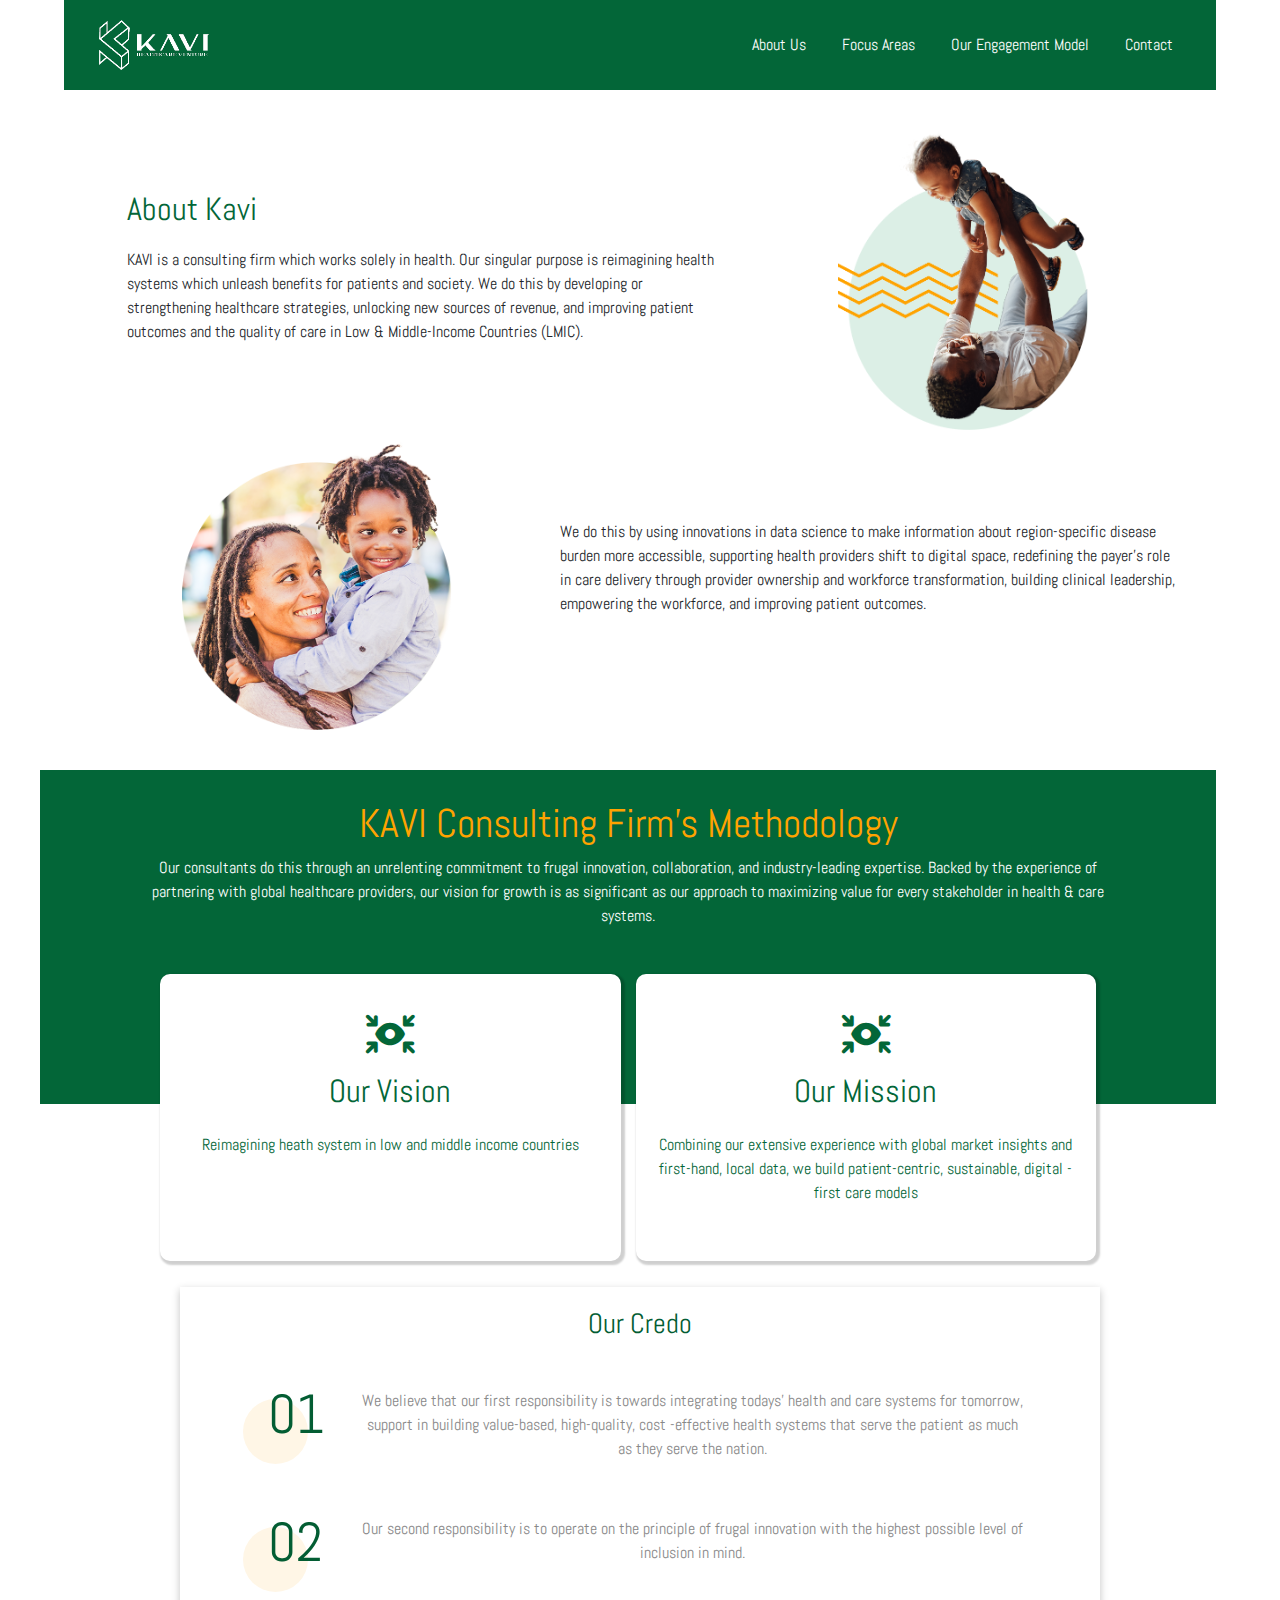
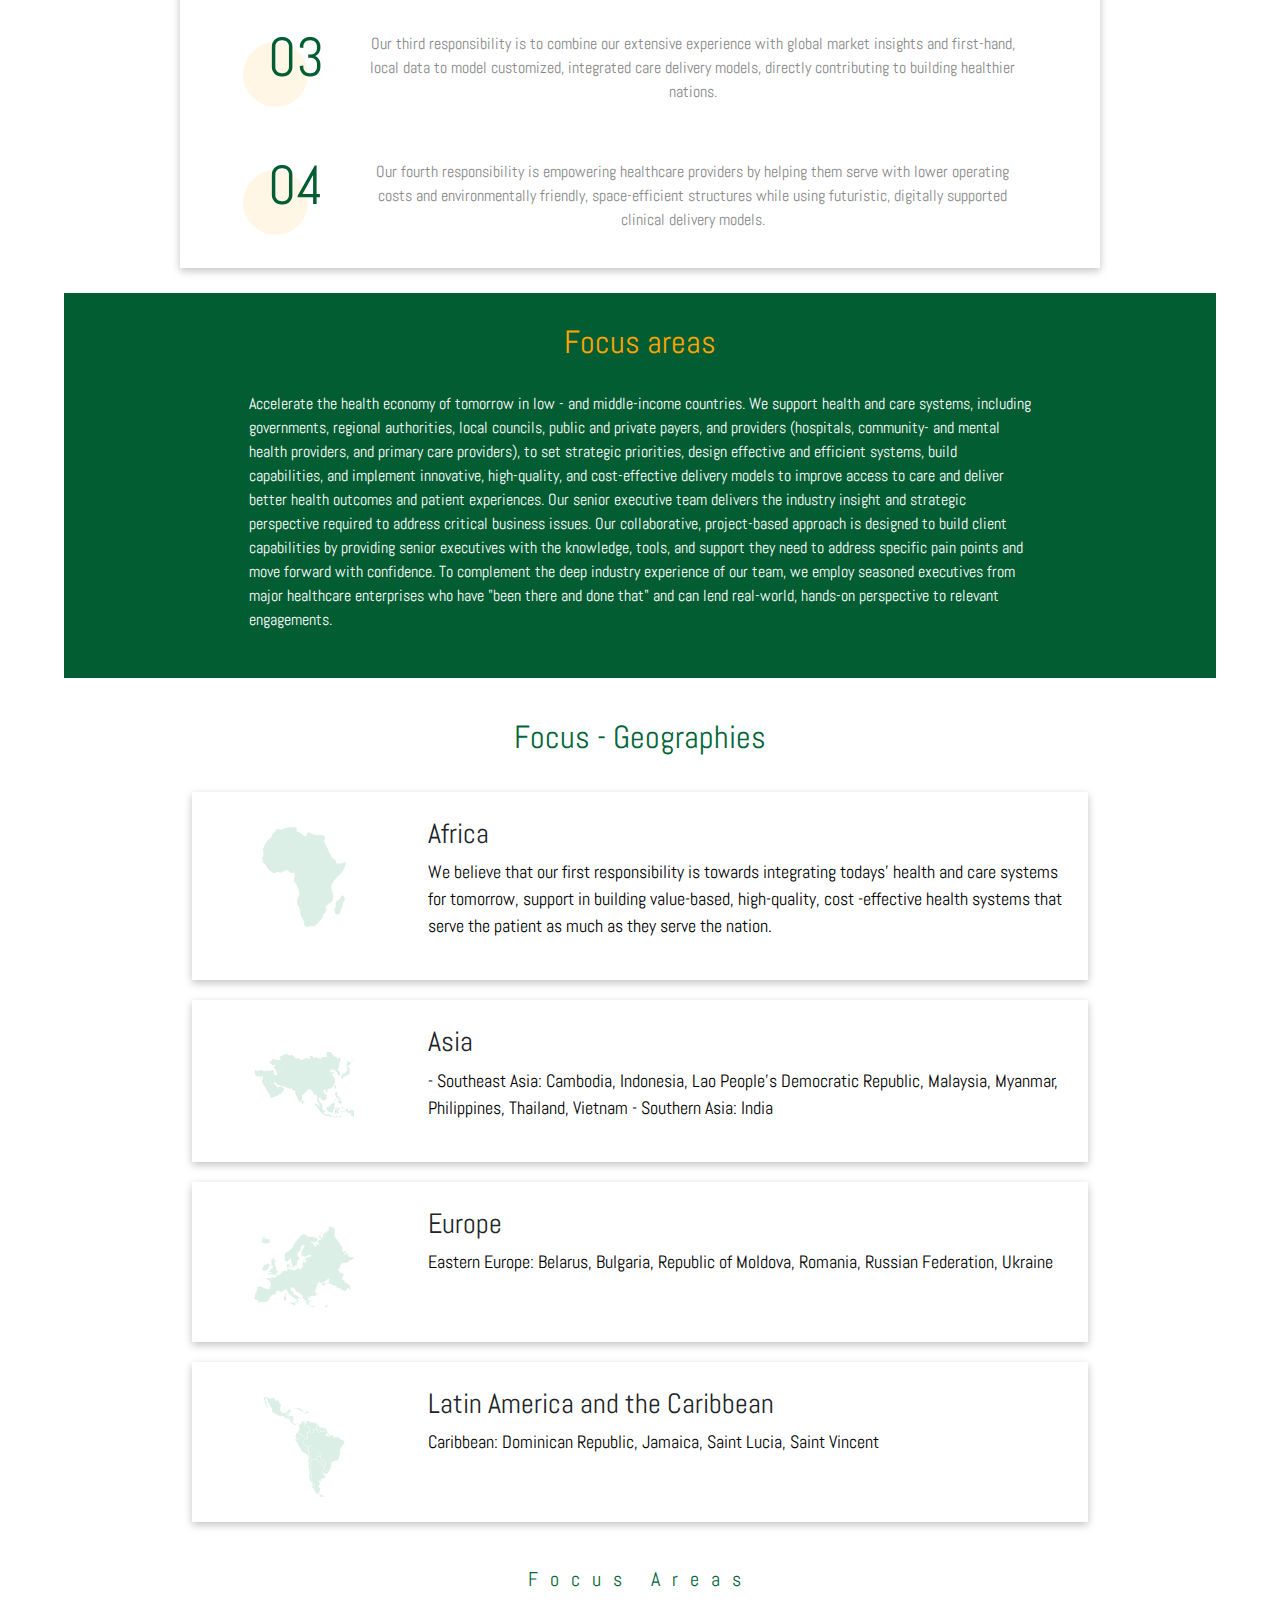
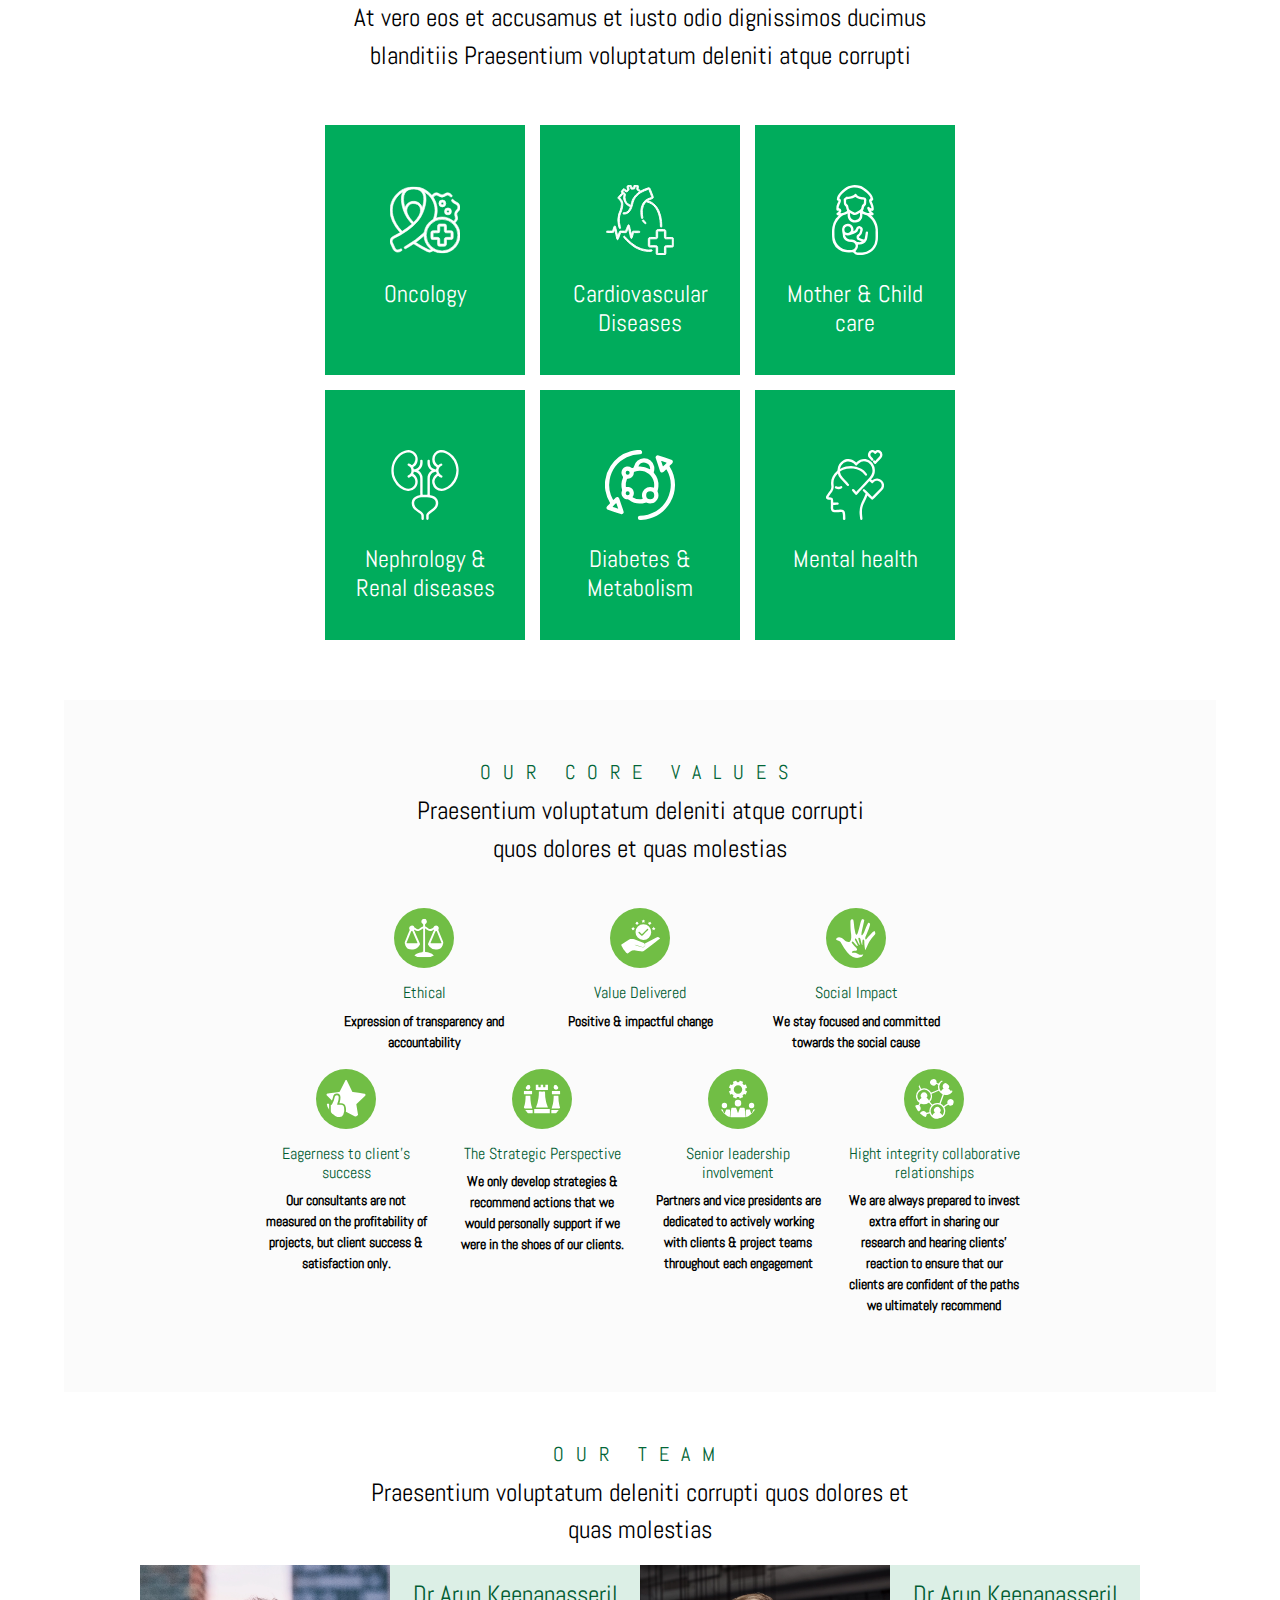
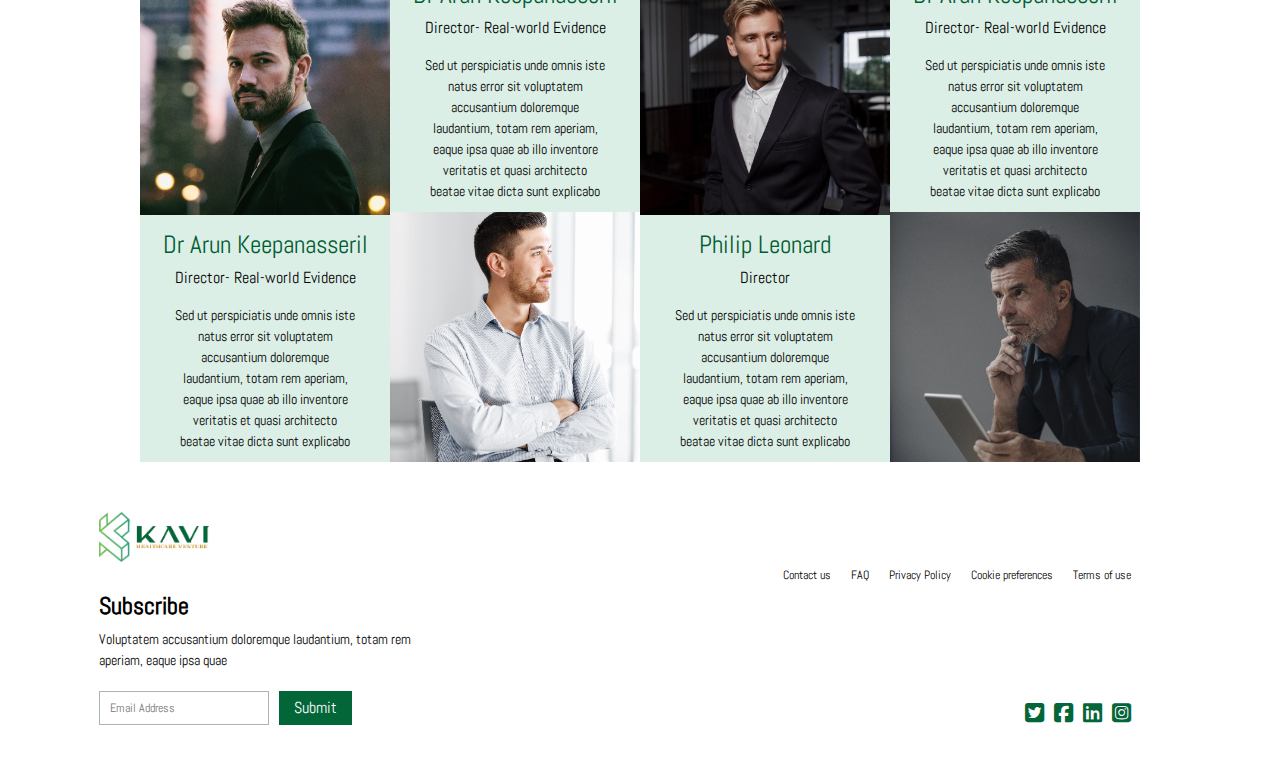
<file: main/about.html>
<!DOCTYPE html>
<html lang="en">
<head>
    <meta charset="UTF-8">
    <meta http-equiv="X-UA-Compatible" content="IE=edge">
    <meta name="viewport" content="width=device-width, initial-scale=1.0">
    <title>About us</title>
    <link rel="stylesheet" href="	https://cdn.jsdelivr.net/npm/bootstrap@5.3.0-alpha1/dist/css/bootstrap.min.css">
        <script src="https://cdn.jsdelivr.net/npm/bootstrap@5.3.0-alpha1/dist/js/bootstrap.bundle.min.js"></script>
        <link rel="stylesheet" href="../css/about.css">
        <link rel="stylesheet" href="https://cdnjs.cloudflare.com/ajax/libs/font-awesome/6.3.0/css/all.min.css"/>
        <link rel="preconnect" href="https://fonts.googleapis.com">
        <link rel="preconnect" href="https://fonts.gstatic.com" crossorigin>
        <link href="https://fonts.googleapis.com/css2?family=Abel&display=swap" rel="stylesheet">
        <style>
            @import url('https://fonts.googleapis.com/css2?family=Abel&display=swap');
        </style>
</head>
<body> 
    <section id="title"> 
        <div class="title-content">
            <nav class="navbar navbar-expand-md "> 
                <a href="" class="navbar-logo"><img src="../images/KAVI+LOGO - Copy.png" alt=""></a>
                <button class="navbar-toggler" type="button" data-bs-toggle="collapse" data-bs-target="#navbarSupportedContent"                      aria-controls="navbarSupportedContent" aria-expanded="false" aria-label="Toggle navigation"> 
                    <span class="navbar-toggler-icon"></span>
                </button>
                <div class="collapse navbar-collapse" id="navbarSupportedContent">
                    <ul class="navbar-nav ms-auto">
                        <li class="nav-item"><a class="nav-link" href="../main/about.html">About Us</a></li>
                        <li class="nav-item"><a class="nav-link" href="../index.html">Focus Areas</a></li>
                        <li class="nav-item"><a class="nav-link" href="../main/model.html">Our Engagement Model</a></li>
                        <li class="nav-item"><a class="nav-link" href="../main/contact.html">Contact</a></li>
                    </ul>
                </div>
            </nav>
        </div>
        <div class="health">
            <div class="row">
                <div class="col-xl-7 col-lg-7 col-md-6 health-con-1">
                    <h2>About Kavi</h2>
                    <p>KAVI is a consulting firm which works solely in health. Our singular purpose is reimagining health systems which unleash benefits for patients and society. We do this by developing or strengthening healthcare strategies, unlocking new sources of revenue, and improving patient outcomes and the quality of care in Low & Middle-Income Countries (LMIC).</p>
                </div>
                <div class="col-xl-5 col-lg-5 col-md-6 health-con-2">
                    <img src="../images/Group 67.png" alt="">
                </div>
            </div>
            <div class="row">
                <div class="col-xl-5 col-lg-5 col-md-6 health-con-3"> 
                    <img src="../images/Group 68.png" alt="">
                </div>
                <div class="col-xl-7 col-lg-7 col-md-6 health-con-4 ">
                    <p>We do this by using innovations in data science to make information about region-specific disease burden more accessible, supporting health providers shift to digital space, redefining the payer’s role in care delivery through provider ownership and workforce transformation, building clinical leadership, empowering the workforce, and improving patient outcomes.</p>
                </div>
            </div>
        </div>
    </section>
    <section id="Consulting">
           <div class="row Consulting-con">
                <div class="row Consulting-con-0">
                    <div class="col Consulting-con-1 ">
                        <h1>KAVI Consulting Firm's Methodology</h1>
                        <p>Our consultants do this through an unrelenting commitment to frugal innovation, collaboration, and industry-leading expertise. Backed by the experience of partnering with global healthcare providers, our vision for growth is as significant as our approach to maximizing value for every stakeholder in health & care systems.</p>
                    </div>
                </div>
                <div class="row con-card">
                    <div class="col-xl-5 col-lg-5 col-md-5 con-card-1">
                        <i class="fa-sharp fa-solid fa-arrows-to-eye"></i>
                        <h2>Our Vision</h2>
                        <p>Reimagining heath system in low and middle income countries</p>
                    </div>
                    <div class="col-xl-5 col-lg-5 col-md-5 con-card-2">
                        <i class="fa-sharp fa-solid fa-arrows-to-eye"></i>
                        <h2>Our Mission</h2>
                        <p>Combining our extensive experience with global market insights and first-hand, local data, we build patient-centric, sustainable, digital - first care models</p>
                    </div>
                </div>
           </div>
    </section>
    <section id="credo">
        <div class="row credo-text ">
            <div class="row credo-con">
                <h3>Our Credo</h3>
                <div class="col-xl-3 col-lg-3 col-md-3 cred-no">
                    <h1>01</h1>
                </div>
                <div class="col-xl-9 col-lg-9 col-md-9 cred-text">
                    <p>We believe that our first responsibility is towards integrating todays’ health and care systems for tomorrow, support in building value-based, high-quality, cost -effective health systems that serve the patient as much as they serve the nation.</p>
                </div>
            </div>
            <div class="row credo-con">
                <div class="col-xl-3 col-lg-3 col-md-3 cred-no">
                    <h1>02</h1>
                </div>
                <div class="col-xl-9 col-lg-9 col-md-9 cred-text">
                    <p>Our second responsibility is to operate on the principle of frugal innovation with the highest possible level of inclusion in mind.</p>
                </div>
            </div>
            <div class="row credo-con">
                <div class="col-xl-3 col-lg-3 col-md-3 cred-no">
                    <h1>03</h1>
                </div>
                <div class="col-xl-9 col-lg-9 col-md-9 cred-text">
                    <p>Our third responsibility is to combine our extensive experience with global market insights and first-hand, local data to model customized, integrated care delivery models, directly contributing to building healthier nations.</p>
                </div>
            </div>
            <div class="row credo-con">
                <div class="col-xl-3 col-lg-3 col-md-3 cred-no">
                    <h1>04</h1>
                </div>
                <div class="col-xl-9 col-lg-9 col-md-9 cred-text">
                    <p>Our fourth responsibility is empowering healthcare providers by helping them serve with lower operating costs and environmentally friendly, space-efficient structures while using futuristic, digitally supported clinical delivery models.</p>
                </div>
            </div>
        </div>
        
    </section>
        <section id="focus-area">
            <div class="row focus">
                <div class="col focus-con ">
                    <h2>Focus areas</h2>
                    <p>Accelerate the health economy of tomorrow in low - and middle-income countries. We support health and care systems, including governments, regional authorities, local councils, public and private payers, and providers (hospitals, community- and mental health providers, and primary care providers), to set strategic priorities, design effective and efficient systems, build capabilities, and implement innovative, high-quality, and cost-effective delivery models to improve access to care and deliver better health outcomes and patient experiences. Our senior executive team delivers the industry insight and strategic perspective required to address critical business issues. Our collaborative, project-based approach is designed to build client capabilities by providing senior executives with the knowledge, tools, and support they need to address specific pain points and move forward with confidence. To complement the deep industry experience of our team, we employ seasoned executives from major healthcare enterprises who have "been there and done that" and can lend real-world, hands-on perspective to relevant engagements.</p>
                </div>
            </div>
        </section>
        <section id="focus-geo">
            <h2>Focus - Geographies</h2>
            <div class="row geo-con">
                <div class="col-xl-3 col-lg-3 col-md-3 geo-img">
                    <img src="../images/Group 70.svg" alt="">
                </div>
                <div class="col-xl-9 col-lg-9 col-md-9 geo-text">
                    <h3>Africa</h3>
                    <p>We believe that our first responsibility is towards integrating todays’ health and care systems for tomorrow, support in building value-based, high-quality, cost -effective health systems that serve the patient as much as they serve the nation.</p>
                </div>
            </div>
            <div class="row geo-con">
                <div class="col-xl-3 col-lg-3 col-md-3 geo-img">
                    <img src="../images/Group 89.svg" alt="">
                </div>
                <div class="col-xl-9 col-lg-9 col-md-9 geo-text">
                    <h3>Asia</h3>
                    <p>- Southeast Asia: Cambodia, Indonesia, Lao People's Democratic Republic, Malaysia, Myanmar, Philippines, Thailand, Vietnam - Southern Asia: India</p>
                </div>
            </div>
            <div class="row geo-con">
                <div class="col-xl-3 col-lg-3 col-md-3 geo-img">
                    <img src="../images/Group 92.svg" alt="">
                </div>
                <div class="col-xl-9 col-lg-9 col-md-9 geo-text">
                    <h3>Europe</h3>
                    <p>Eastern Europe: Belarus, Bulgaria, Republic of Moldova, Romania, Russian Federation, Ukraine</p>
                </div>
            </div>
            <div class="row geo-con">
                <div class="col-xl-3 col-lg-3 col-md-3 geo-img">
                    <img src="../images/Group 94.svg" alt="">
                </div>
                <div class="col-xl-9 col-lg-9 col-md-9 geo-text">
                    <h3>Latin America and the Caribbean</h3>
                    <p>Caribbean: Dominican Republic, Jamaica, Saint Lucia, Saint Vincent</p>
                </div>
            </div>

        </section>
        <section id="fc-card">
            <div class="row fc-card-con-1">
                <div class="col-xl-6 fc-con-1">
                    <h5>Focus Areas</h5>
                    <p>At vero eos et accusamus et iusto odio dignissimos ducimus blanditiis Praesentium voluptatum deleniti atque corrupti</p>
                </div>
            </div>
            <div class="row fc-card-con-2">
                <div class="col-xl-4 fc-con-2">
                   <img src="../images/Group 75.svg" alt="">
                   <h4>Oncology</h4>
                </div>
                <div class="col-xl-4 fc-con-2">
                    <img src="../images/Group 77.svg" alt="">
                    <h4>Cardiovascular Diseases</h4>
                 </div>
                 <div class="col-xl-4 fc-con-2">
                    <img src="../images/Group 79.svg" alt="">
                    <h4>Mother & Child care</h4>
                 </div>
            </div>
            <div class="row fc-card-con-2">
                 <div class="col-xl-4 fc-con-2">
                    <img src="../images/Group 81.svg" alt="">
                    <h4>Nephrology & Renal diseases</h4>
                 </div>
                 <div class="col-xl-4 fc-con-2">
                    <img src="../images/Group 83.svg" alt="">
                    <h4>Diabetes & Metabolism</h4>
                 </div>
                 <div class="col-xl-4 fc-con-2">
                    <img src="../images/Group 85.svg" alt="">
                    <h4>Mental health</h4>
                 </div>
            </div>
        </section>  

        <section id="our-core">
            <div class="row core-con-1">
                <div class="col-xl-5 our-con-1">
                    <h5>OUR CORE VALUES</h5>
                    <p>Praesentium voluptatum deleniti atque corrupti quos dolores et quas molestias</p>
                </div>
            </div>
            <div class="row core-con-2">
                <div class="col-xl-2 col-lg-2 our-con-2">
                   <img src="../images/Group 51.svg" alt="">
                   <h6>Ethical</h6>
                   <p>Expression of transparency and accountability</p>
                </div>
                <div class="col-xl-2 col-lg-2 our-con-2">
                    <img src="../images/Group 53.svg" alt="">
                    <h6>Value Delivered</h6>
                    <p>Positive & impactful change</p>
                 </div>
                 <div class="col-xl-2 col-lg-2 our-con-2">
                    <img src="../images/Group 55.svg" alt="">
                    <h6>Social Impact</h6>
                    <p>We stay focused and committed towards the social cause</p>
                 </div>
            </div>
            <div class="row core-con-1">
                 <div class="col-xl-2 col-lg-2 our-con-2">
                    <img src="../images/Group 57.svg" alt="">
                    <h6>Eagerness to client's success</h6>
                    <p>Our consultants are not measured on the profitability of projects, but client success & satisfaction only.</p>
                 </div>
                 <div class="col-xl-2 col-lg-2 our-con-2">
                    <img src="../images/Group 59.svg" alt="">
                    <h6>The Strategic Perspective</h6>
                    <p>We only develop strategies & recommend actions that we would personally support if we were in the shoes of our clients.</p>
                 </div>
                 <div class="col-xl-2 col-lg-2 our-con-2">
                    <img src="../images/Group 61.svg" alt="">
                    <h6>Senior leadership involvement</h6>
                    <p>Partners and vice presidents are dedicated to actively working with clients & project teams throughout each engagement</p>
                 </div>
                 <div class="col-xl-2 col-lg-2 our-con-2">
                    <img src="../images/Group 63.svg" alt="">
                    <h6>Hight integrity collaborative relationships</h6>
                    <p>We are always prepared to invest extra effort in sharing our research and hearing clients' reaction to ensure that our clients are confident of the paths we ultimately recommend</p>
                 </div>
            </div>
        </section>
        <section id="our-team">
            <div class="row team-con">
                <div class="row team-hd">
                    <div class="col-xl-6 team-head">
                        <h5>OUR TEAM</h5>
                <p>Praesentium voluptatum deleniti corrupti quos dolores et quas molestias</p>
                    </div>
                </div>
                
                <div class="col-xl-3 col-lg-3 col-md-3 con-text">
                    <div class="man-img">
                       <img src="../images/young-businessman-in-the-street-2022-03-04-06-11-24-utc.png" alt="">
                    </div>
                    <div class="man-text">
                        <h3>Dr Arun Keepanasseril</h3>
                        <h6> Director- Real-world Evidence</h6>
                        <p>Sed ut perspiciatis unde omnis iste natus error sit voluptatem accusantium doloremque laudantium, totam rem aperiam, eaque ipsa quae ab illo inventore veritatis et quasi architecto beatae vitae dicta sunt explicabo</p>
                    </div>
                </div>

                <div class="col-xl-3 col-lg-3 col-md-3 con-text">
                    <div class="man-text">
                        <h3>Dr Arun Keepanasseril</h3>
                        <h6> Director- Real-world Evidence</h6>
                        <p>Sed ut perspiciatis unde omnis iste natus error sit voluptatem accusantium doloremque laudantium, totam rem aperiam, eaque ipsa quae ab illo inventore veritatis et quasi architecto beatae vitae dicta sunt explicabo</p>
                    </div>
                    <div class="man-img">
                        <img src="../images/portrait-of-businessman-2021-08-26-15-35-36-utc.png" alt="">
                    </div>
                </div>

                <div class="col-xl-3 col-lg-3 col-md-3 con-text">
                    <div class="man-img">
                      <img src="../images/elegant-confident-businessman-in-suit-2022-11-04-16-39-59-utc.png" alt="">
                    </div>
                    <div class="man-text">
                        <h3>Philip Leonard</h3>
                        <h6> Director</h6>
                        <p>Sed ut perspiciatis unde omnis iste natus error sit voluptatem accusantium doloremque laudantium, totam rem aperiam, eaque ipsa quae ab illo inventore veritatis et quasi architecto beatae vitae dicta sunt explicabo</p>
                    </div>
                </div>

                <div class="col-xl-3 col-lg-3 col-md-3 con-text">
                    <div class="man-text">
                        <h3>Dr Arun Keepanasseril</h3>
                        <h6> Director- Real-world Evidence</h6>
                        <p>Sed ut perspiciatis unde omnis iste natus error sit voluptatem accusantium doloremque laudantium, totam rem aperiam, eaque ipsa quae ab illo inventore veritatis et quasi architecto beatae vitae dicta sunt explicabo</p>
                    </div>
                    <div class="man-img">
                        <img src="../images/portrait-of-mature-businessman-holding-tablet-2022-12-16-22-22-29-utc.png" alt="">
                    </div>
                </div>
            </div>
        </section>
        <section id="footer">
            <div class="footer-content">
                <div class="row foot-con-1">
                    <div class="col-xl-4 foot-con-text-1">
                        <a href="" class="navbar-logo"><img src="../images/KAVI+LOGO-1 - Copy.png" alt=""></a>
                        <h4>Subscribe</h4>
                        <p>Voluptatem accusantium doloremque laudantium, totam rem aperiam, eaque ipsa quae</p>
                        <form action="submit" class="footer-form">
                            <input type="email" name="email" placeholder="Email Address">
                            <button type="submit">Submit</button>
                        </form>
                    </div>
                    <div class="col foot-con-text-2">
                        <div class="row">
                            <div class="col foot-nav">
                                <ul class="foot-item">
                                    <li class="nav-item"><a class="foot-link" href="">Contact us</a></li>
                                    <li class="nav-item"><a class="foot-link" href="">FAQ</a></li>
                                    <li class="nav-item"><a class="foot-link" href="">Privacy Policy</a></li>
                                    <li class="nav-item"><a class="foot-link" href="">Cookie preferences</a></li>
                                    <li class="nav-item"><a class="foot-link" href="">Terms of use</a></li>
                                </ul>
                            </div>
                        </div>
                        <div class="row">
                            <div class="col">
                                <div class="col fot-icon">
                                    <a href="#"><i class="fa-brands fa-square-twitter"></i></a>
                                    <a href="#"><i class="fa-brands fa-square-facebook"></i></a>
                                    <a href="#"><i class="fa-brands fa-linkedin"></i></a>
                                    <a href="#"><i class="fa-brands fa-square-instagram"></i></a>
                                </div>
                            </div>
                        </div>
                        
                    </div>
                </div>
                
            </div>
        </section>  
</body>
</html>
</file>
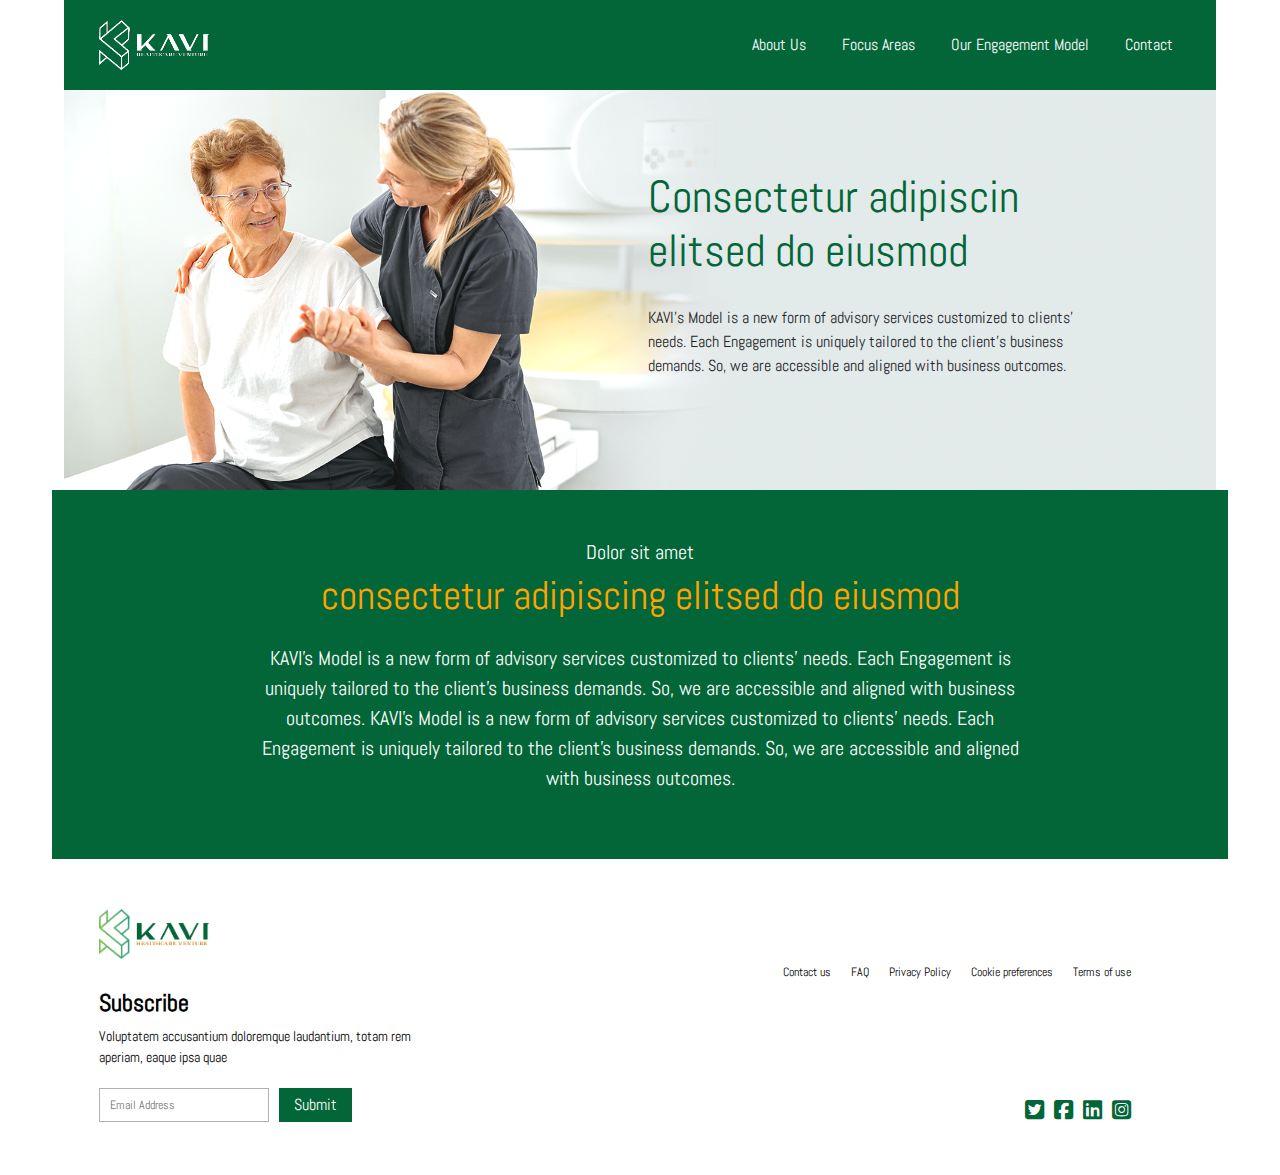
<file: main/care.html>
<!DOCTYPE html>
<html lang="en">
<head>
    <meta charset="UTF-8">
    <meta http-equiv="X-UA-Compatible" content="IE=edge">
    <meta name="viewport" content="width=device-width, initial-scale=1.0">
    <title>CARE</title>
    <link rel="stylesheet" href="	https://cdn.jsdelivr.net/npm/bootstrap@5.3.0-alpha1/dist/css/bootstrap.min.css">
        <script src="https://cdn.jsdelivr.net/npm/bootstrap@5.3.0-alpha1/dist/js/bootstrap.bundle.min.js"></script>
        <link rel="stylesheet" href="../css/care.css">
        <link rel="stylesheet" href="https://cdnjs.cloudflare.com/ajax/libs/font-awesome/6.3.0/css/all.min.css"/>
        <link rel="preconnect" href="https://fonts.googleapis.com">
        <link rel="preconnect" href="https://fonts.gstatic.com" crossorigin>
        <link href="https://fonts.googleapis.com/css2?family=Abel&display=swap" rel="stylesheet">
        <style>
            @import url('https://fonts.googleapis.com/css2?family=Abel&display=swap');
        </style>
</head>
<body>
    <section id="title">
        <div class="title-content">
            <nav class="navbar navbar-expand-md "> 
                <a href="" class="navbar-logo"><img src="../images/KAVI+LOGO - Copy.png" alt=""></a>
                <button class="navbar-toggler" type="button" data-bs-toggle="collapse" data-bs-target="#navbarSupportedContent"                      aria-controls="navbarSupportedContent" aria-expanded="false" aria-label="Toggle navigation"> 
                    <span class="navbar-toggler-icon"></span>
                </button>
                <div class="collapse navbar-collapse" id="navbarSupportedContent">
                    <ul class="navbar-nav ms-auto">
                        <li class="nav-item"><a class="nav-link" href="../main/about.html">About Us</a></li>
                        <li class="nav-item"><a class="nav-link" href="">Focus Areas</a></li>
                        <li class="nav-item"><a class="nav-link" href="">Our Engagement Model</a></li>
                        <li class="nav-item"><a class="nav-link" href="">Contact</a></li>
                    </ul>
                </div>
            </nav>
        </div>
        <div class="img-con-0">
            <div class="row img-con-01">
                <div class="col-xl-5 con-text">
                    <h5>Consectetur adipiscin elitsed do eiusmod</h5>
                    <p>KAVI’s Model is a new form of advisory services customized to clients’ needs. Each Engagement is uniquely tailored to the client’s business demands. So, we are accessible and aligned with business outcomes.</p>
                </div>
            </div> 
            <div class="row con-text-1">
                <div class="col-xl-8 text-con">
                    <h5>Dolor sit amet</h5>
                    <h4>consectetur adipiscing elitsed do eiusmod</h4>
                    <p>KAVI’s Model is a new form of advisory services customized to clients’ needs. Each Engagement is uniquely tailored to the client’s business demands. So, we are accessible and aligned with business outcomes. KAVI’s Model is a new form of advisory services customized to clients’ needs. Each Engagement is uniquely tailored to the client’s business demands. So, we are accessible and aligned with business outcomes.</p>
                </div>  
            </div>
        </div>
    </section>   
    <section id="footer">
        <div class="footer-content">
            <div class="row foot-con-1">
                <div class="col-xl-4 foot-con-text-1">
                    <a href="" class="navbar-logo"><img src="../images/KAVI+LOGO-1 - Copy.png" alt=""></a>
                    <h4>Subscribe</h4>
                    <p>Voluptatem accusantium doloremque laudantium, totam rem aperiam, eaque ipsa quae</p>
                    <form action="submit" class="footer-form">
                        <input type="email" name="email" placeholder="Email Address">
                        <button type="submit">Submit</button>
                    </form>
                </div>
                <div class="col foot-con-text-2">
                    <div class="row">
                        <div class="col foot-nav">
                            <ul class="foot-item">
                                <li class="nav-item"><a class="foot-link" href="">Contact us</a></li>
                                <li class="nav-item"><a class="foot-link" href="">FAQ</a></li>
                                <li class="nav-item"><a class="foot-link" href="">Privacy Policy</a></li>
                                <li class="nav-item"><a class="foot-link" href="">Cookie preferences</a></li>
                                <li class="nav-item"><a class="foot-link" href="">Terms of use</a></li>
                            </ul>
                        </div>
                    </div>
                    <div class="row">
                        <div class="col">
                            <div class="col fot-icon">
                                <a href="#"><i class="fa-brands fa-square-twitter"></i></a>
                                <a href="#"><i class="fa-brands fa-square-facebook"></i></a>
                                <a href="#"><i class="fa-brands fa-linkedin"></i></a>
                                <a href="#"><i class="fa-brands fa-square-instagram"></i></a>
                            </div>
                        </div>
                    </div>
                    
                </div>
            </div>
            
        </div>
    </section>  
</body>
</html>
</file>
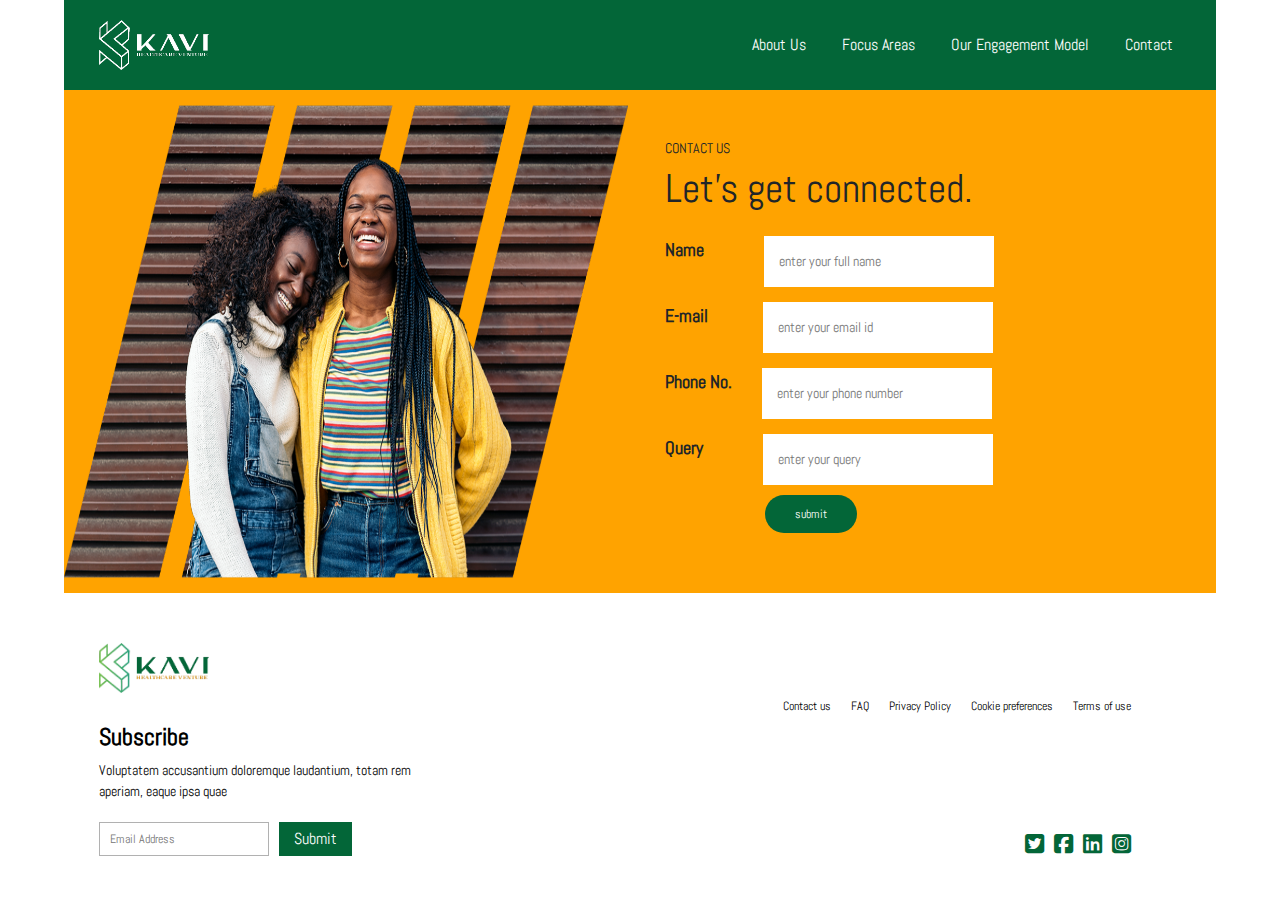
<file: main/contact.html>
<!DOCTYPE html>
<html lang="en">
<head>
    <meta charset="UTF-8">
    <meta http-equiv="X-UA-Compatible" content="IE=edge">
    <meta name="viewport" content="width=device-width, initial-scale=1.0">
    <title>Contact</title>
    <link rel="stylesheet" href="	https://cdn.jsdelivr.net/npm/bootstrap@5.3.0-alpha1/dist/css/bootstrap.min.css">
        <script src="https://cdn.jsdelivr.net/npm/bootstrap@5.3.0-alpha1/dist/js/bootstrap.bundle.min.js"></script>
        <link rel="stylesheet" href="../css/contact.css">
        <link rel="stylesheet" href="https://cdnjs.cloudflare.com/ajax/libs/font-awesome/6.3.0/css/all.min.css"/>
        <link rel="preconnect" href="https://fonts.googleapis.com">
        <link rel="preconnect" href="https://fonts.gstatic.com" crossorigin>
        <link href="https://fonts.googleapis.com/css2?family=Abel&display=swap" rel="stylesheet">
        <style>
            @import url('https://fonts.googleapis.com/css2?family=Abel&display=swap');
        </style>
</head>
<body>
    <section id="title">
        <div class="title-content">
            <nav class="navbar navbar-expand-md "> 
                <a href="" class="navbar-logo"><img src="../images/KAVI+LOGO - Copy.png" alt=""></a>
                <button class="navbar-toggler" type="button" data-bs-toggle="collapse" data-bs-target="#navbarSupportedContent"                      aria-controls="navbarSupportedContent" aria-expanded="false" aria-label="Toggle navigation"> 
                    <span class="navbar-toggler-icon"></span>
                </button>
                <div class="collapse navbar-collapse" id="navbarSupportedContent">
                    <ul class="navbar-nav ms-auto">
                        <li class="nav-item"><a class="nav-link" href="../main/about.html">About Us</a></li>
                        <li class="nav-item"><a class="nav-link" href="../index.html">Focus Areas</a></li>
                        <li class="nav-item"><a class="nav-link" href="../main/model.html">Our Engagement Model</a></li>
                        <li class="nav-item"><a class="nav-link" href="../main/contact.html">Contact</a></li>
                    </ul>
                </div>
            </nav>
        </div>
        <div class="contact">
            <div class="row contact-con">
                <div class="col-xl-6 col-lg-6 contact-img">
                   <img src="../images/cheerful-black-female-friends-2023-02-18-01-53-34-utc.png" alt="">
                </div>
                <div class="col-xl-6 col-lg-6 contact-form">
                    <h5>CONTACT US</h5>
                    <h3>Let's get connected.</h3>
                    <form action="">
                        <div class="form-item">
                            <label for="">Name</label>
                            <input type="text" class="con-form" placeholder="enter your full name">
                        </div>
                        <div class="form-item">
                            <label for="">E-mail</label>
                            <input type="email" class="con-form-em" placeholder="enter your email id">
                        </div>
                        <div class="form-item">
                            <label for="">Phone No.</label>
                            <input type="number" class="con-form-ph" placeholder="enter your phone number">
                        </div>
                        <div class="form-item">
                            <label for="">Query</label>
                            <input type="text" class="con-form" placeholder="enter your query"> 
                        </div>
                        <div class="form-bt">
                            <input type="button" value="submit" class="sub-btn">
                        </div>
                    </form>
                    
                </div> 
            </div>
        </div>   
    </section>
    <section id="footer">
        <div class="footer-content">
            <div class="row foot-con-1">
                <div class="col-xl-4 foot-con-text-1">
                    <a href="" class="navbar-logo"><img src="../images/KAVI+LOGO-1 - Copy.png" alt=""></a>
                    <h4>Subscribe</h4>
                    <p>Voluptatem accusantium doloremque laudantium, totam rem aperiam, eaque ipsa quae</p>
                    <form action="submit" class="footer-form">
                        <input type="email" name="email" placeholder="Email Address">
                        <button type="submit" class="foot-btn">Submit</button>
                    </form>
                </div>
                <div class="col foot-con-text-2">
                    <div class="row">
                        <div class="col foot-nav">
                            <ul class="foot-item">
                                <li class="nav-item"><a class="foot-link" href="">Contact us</a></li>
                                <li class="nav-item"><a class="foot-link" href="">FAQ</a></li>
                                <li class="nav-item"><a class="foot-link" href="">Privacy Policy</a></li>
                                <li class="nav-item"><a class="foot-link" href="">Cookie preferences</a></li>
                                <li class="nav-item"><a class="foot-link" href="">Terms of use</a></li>
                            </ul>
                        </div>
                    </div>
                    <div class="row">
                        <div class="col">
                            <div class="col fot-icon">
                                <a href="#"><i class="fa-brands fa-square-twitter"></i></a>
                                <a href="#"><i class="fa-brands fa-square-facebook"></i></a>
                                <a href="#"><i class="fa-brands fa-linkedin"></i></a>
                                <a href="#"><i class="fa-brands fa-square-instagram"></i></a>
                            </div>
                        </div>
                    </div>
                    
                </div>
            </div>
            
        </div>
    </section>  
</body>
</html>
</file>
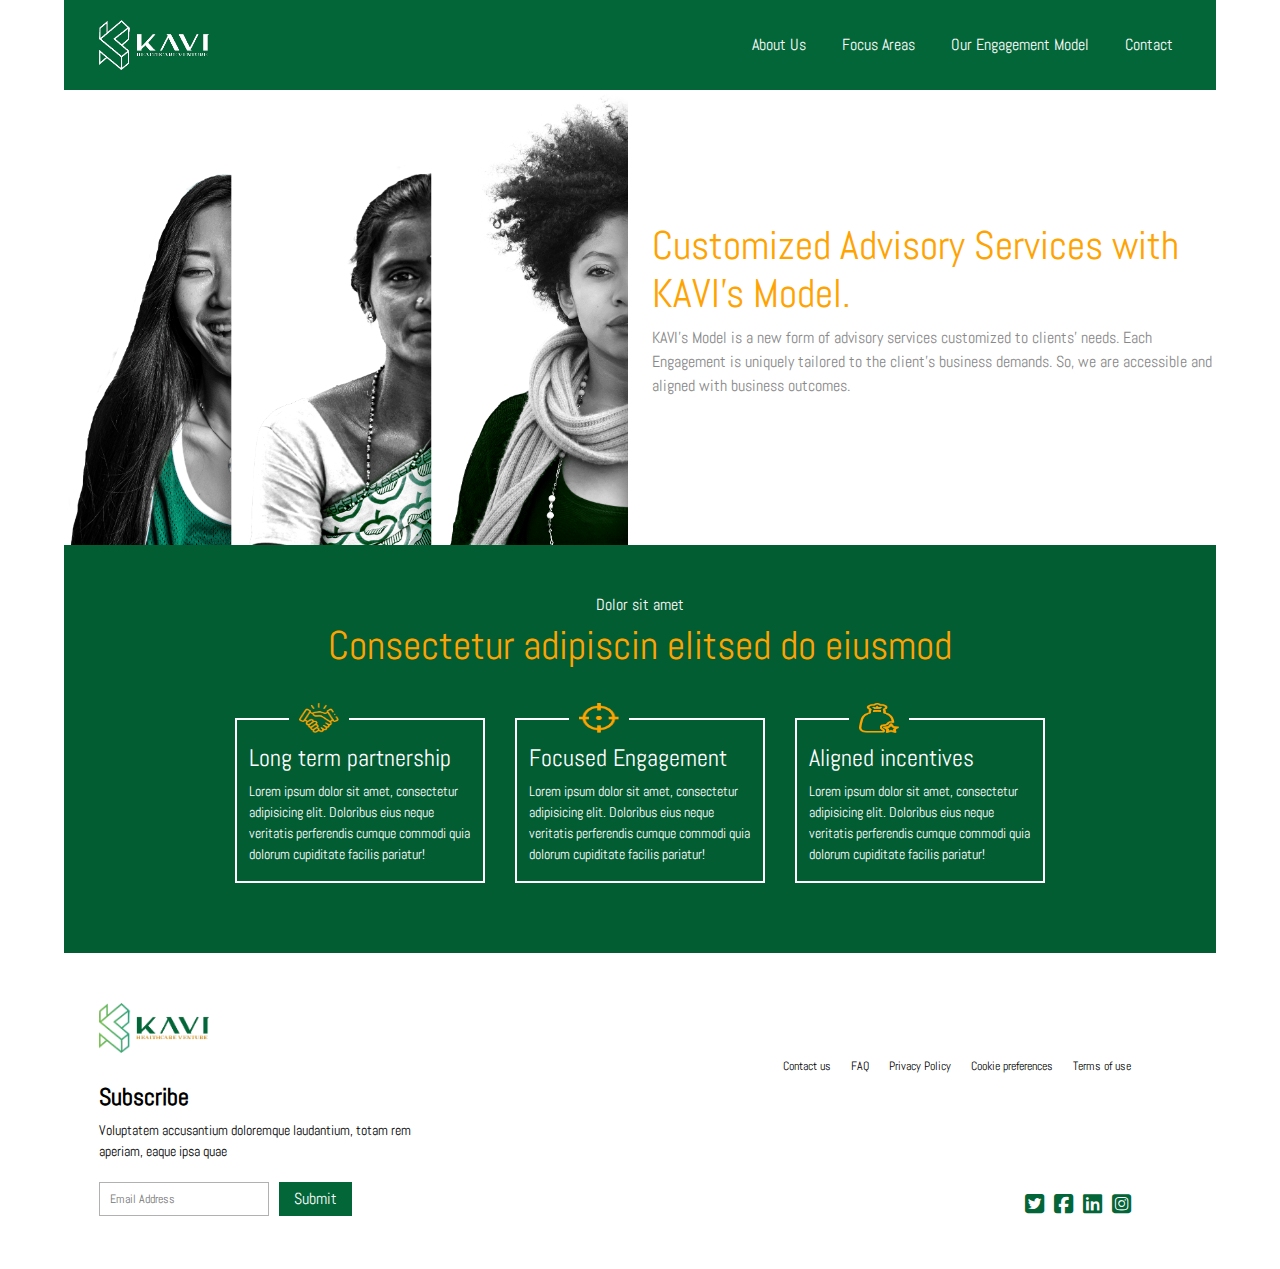
<file: main/model.html>
<!DOCTYPE html>
<html lang="en">
<head>
    <meta charset="UTF-8">
    <meta http-equiv="X-UA-Compatible" content="IE=edge">
    <meta name="viewport" content="width=device-width, initial-scale=1.0">
    <title>Our Engagement Model</title>
    <link rel="stylesheet" href="	https://cdn.jsdelivr.net/npm/bootstrap@5.3.0-alpha1/dist/css/bootstrap.min.css">
        <script src="https://cdn.jsdelivr.net/npm/bootstrap@5.3.0-alpha1/dist/js/bootstrap.bundle.min.js"></script>
        <link rel="stylesheet" href="../css/model.css">
        <link rel="stylesheet" href="https://cdnjs.cloudflare.com/ajax/libs/font-awesome/6.3.0/css/all.min.css"/>
        <link rel="preconnect" href="https://fonts.googleapis.com">
        <link rel="preconnect" href="https://fonts.gstatic.com" crossorigin>
        <link href="https://fonts.googleapis.com/css2?family=Abel&display=swap" rel="stylesheet">
        <style>
            @import url('https://fonts.googleapis.com/css2?family=Abel&display=swap');
        </style>
</head>
<body>
    <section id="title"> 
        <div class="title-content">
            <nav class="navbar navbar-expand-md "> 
                <a href="" class="navbar-logo"><img src="../images/KAVI+LOGO - Copy.png" alt=""></a>
                <button class="navbar-toggler" type="button" data-bs-toggle="collapse" data-bs-target="#navbarSupportedContent"                      aria-controls="navbarSupportedContent" aria-expanded="false" aria-label="Toggle navigation"> 
                    <span class="navbar-toggler-icon"></span>
                </button>
                <div class="collapse navbar-collapse" id="navbarSupportedContent">
                    <ul class="navbar-nav ms-auto">
                        <li class="nav-item"><a class="nav-link" href="../main/about.html">About Us</a></li>
                        <li class="nav-item"><a class="nav-link" href="../index.html">Focus Areas</a></li>
                        <li class="nav-item"><a class="nav-link" href="../main/model.html">Our Engagement Model</a></li>
                        <li class="nav-item"><a class="nav-link" href="../main/contact.html">Contact</a></li>
                    </ul>
                </div>
            </nav>
        </div>
    </section>
    <section id="model">
        <div class="row model-con">
            <div class="col-xl-6 col-lg-6 col-md-6  model-img">
               <img src="../images/indian-woman.png" alt="">
            </div>
            <div class="col-xl-6 col-lg-6 col-md-6  model-text my-3">
                <h2>Customized Advisory Services with KAVI's Model.</h2>
                <p>KAVI’s Model is a new form of advisory services customized to clients’ needs. Each Engagement is uniquely tailored to the client’s business demands. So, we are accessible and aligned with business outcomes.</p>
            </div>
        </div>
    </section>   
    <section id="model-item">
        <div class="row model-con-2">
            <div class="col model-text-1">
                <h6>Dolor sit amet</h6>
                <h1>Consectetur adipiscin elitsed do eiusmod</h1>
            </div>
        </div>
        <div class="row model-con-3">
            <div class="col-xl-3 model-con-txt">
                <img src="../images/Group 17.png" alt="">
                <h4>Long term partnership</h4>
                <p>Lorem ipsum dolor sit amet, consectetur adipisicing elit. Doloribus eius neque veritatis perferendis cumque commodi quia dolorum cupiditate facilis pariatur!
                </p>
            </div>
            <div class="col-xl-3 model-con-txt">
                <img src="../images/Group 20.png" alt="">
                <h4>Focused Engagement</h4>
                <p>Lorem ipsum dolor sit amet, consectetur adipisicing elit. Doloribus eius neque veritatis perferendis cumque commodi quia dolorum cupiditate facilis pariatur!
                </p>
            </div>
            <div class="col-xl-3 model-con-txt">
                <img src="../images/Group 21.png" alt="">
                <h4>Aligned incentives</h4>
                <p>Lorem ipsum dolor sit amet, consectetur adipisicing elit. Doloribus eius neque veritatis perferendis cumque commodi quia dolorum cupiditate facilis pariatur!
                </p>
            </div>
        </div>
    </section>
    <section id="footer">
        <div class="footer-content">
            <div class="row foot-con-1">
                <div class="col-xl-4 foot-con-text-1">
                    <a href="" class="navbar-logo"><img src="../images/KAVI+LOGO-1 - Copy.png" alt=""></a>
                    <h4>Subscribe</h4>
                    <p>Voluptatem accusantium doloremque laudantium, totam rem aperiam, eaque ipsa quae</p>
                    <form action="submit" class="footer-form">
                        <input type="email" name="email" placeholder="Email Address">
                        <button type="submit" class="foot-btn">Submit</button>
                    </form>
                </div>
                <div class="col foot-con-text-2">
                    <div class="row">
                        <div class="col foot-nav">
                            <ul class="foot-item">
                                <li class="nav-item"><a class="foot-link" href="">Contact us</a></li>
                                <li class="nav-item"><a class="foot-link" href="">FAQ</a></li>
                                <li class="nav-item"><a class="foot-link" href="">Privacy Policy</a></li>
                                <li class="nav-item"><a class="foot-link" href="">Cookie preferences</a></li>
                                <li class="nav-item"><a class="foot-link" href="">Terms of use</a></li>
                            </ul>
                        </div>
                    </div>
                    <div class="row">
                        <div class="col">
                            <div class="col fot-icon">
                                <a href="#"><i class="fa-brands fa-square-twitter"></i></a>
                                <a href="#"><i class="fa-brands fa-square-facebook"></i></a>
                                <a href="#"><i class="fa-brands fa-linkedin"></i></a>
                                <a href="#"><i class="fa-brands fa-square-instagram"></i></a>
                            </div>
                        </div>
                    </div>
                    
                </div>
            </div>
            
        </div>
    </section>  
</body>
</html>
</file>
<file: css/about.css>
*{
    font-family: 'Abel', sans-serif;
    margin: 0;
    padding: 0;
    box-sizing: border-box;
    text-decoration: none;
}

#title{
    margin: 0% 5%;
    padding: 0%;
    height: auto;
}
.navbar{
    background-color: #036638;
    padding: 20px 3%;
}

.nav-item{
    margin-left: 20px;
}
.nav-link{
    color: rgb(255, 255, 255);
    font-size: 16px;
}
.nav-link:hover{
    color: white;
}
.navbar-logo img{
    width: 110px;
    height: 50px;
}


.health{
    padding: 40px 3%;
}
.health-con-2 img{
    width: 250px;
    height: 300px;
}
.health-con-3 img{
    width: 270px;
    height: 300px;
}

.health-con-4 p{
    padding-top: 90px;
}
.health-con-1 h2{
    margin-top: 60px;
    color: #036638;
}
.health-con-1 p{
    margin-top: 20px;
}
.health-con-2,.health-con-3{
    display: flex;
    justify-content: center;
}
.health-con-1{
    padding-left: 40px;
}

#Consulting{
    margin: 0% 5%;
    color: #ffffff;
    text-align: center;
    height: 100%;
}
.Consulting-con-0{
    background-color: #036638;
    padding-bottom: 130px;
}
.Consulting-con-2 img{
    width: 300px;
    height: 100%;
}

.Consulting-con-1{
   margin: 30px 70px;
}
.Consulting-con-1 h1{
    color: #FFA300;
}
.Consulting-con{
    height: 100%;
}

.con-card{
    height: 100%;
    padding: 0px 3%;
    color: #036638;
    gap: 15px;
    display: flex;
    justify-content: center;
    margin-top: -130px;
    
    
}
.con-card-1,.con-card-2{
    background-color: white;   
    padding-bottom: 40px;
    border-radius: 10px;
    box-shadow:  2px 2px 2px 2px rgba(0,0,0,0.19)
}
.con-card-1 i,.con-card-2 i{
    font-size: 40px;
    padding: 40px 0px 18px 0px;
}
.con-card-1 p,.con-card-2 p{
    padding-top: 15px;
}
.con-card-2{
    background-color: white;
}


#credo{
    margin:2% 15%;
    padding: 0%;
    height: auto;
}
.credo-text{
    box-shadow: rgba(0, 0, 0, 0.24) 0px 3px 8px;
   justify-content: center;
}
.credo-con{
    display: flex;
    justify-content: center;
    gap: 40px;
    padding: 20px 0px;
}
.credo-con h3{
    text-align: center;
    color: #035D33;
}
.cred-no h1{
    color: #035D33;
    font-size: 55px;
    text-align: center;
    margin-top: -38px;
    margin-left: 5px;
}

.cred-no{
    width: 65px ;
    height: 65px;
    background-color: #FFF6E6;
    border-radius: 50%;
    padding: 20px;
    margin-top: 10px;
}

.cred-text{
    color: #888888;
    text-align: center;
}

#focus-area{
    margin: 0% 5%;
    padding: 0%;
    background-color: #035D33;
}

.focus{
    margin: 0% 15%;
}
.focus h2{
    margin: 0%;   
    padding: 30px 0px;
    text-align: center;
    color: #FFA300;
}

.focus p{   
    color: white;
    padding-bottom: 30px;
}

#focus-geo{
    margin:2% 15%;
    padding: 0%;
    height: auto;
}
#focus-geo h2{
    text-align: center;
    color:#036638;
    padding: 15px 0px;
}
.geo-con{
    box-shadow: rgba(0, 0, 0, 0.24) 0px 3px 8px;
    margin: 20px 0px ;
    padding: 25px 0px;
}
.geo-img{
    text-align: center;
}
.geo-img img{
    width: 100px ;
    height: 100px;
    /* margin-left: 50px; */
    margin-top: 10px;
}

.geo-text p{
    color: #000000;
    font-size: 18px;
}
.geo-text h1{
    color: #000000;
    font-size: 25px;
    font-weight: bold;
}
/* ================================== */
#fc-card{
    margin: 0% 5%;
    padding-bottom: 60px;
}
.fc-card-con-1{
    justify-content: center;
}
.fc-con-1{
    padding: 20px 0px;
    text-align: center;
}
.fc-con-1 h5{
    text-align: center;
    font: 18px;
    letter-spacing: 12px;
    color: #036638;
}

.fc-con-1 p{
    font-size: 25px;
    text-align: center;
    color: black;
    font-weight: 500;
}
.fc-card-con-2{
    justify-content: center;
    gap: 15px;
    margin-top: 15px;
}

.fc-con-2{
     height: 250px;
     width: 200px;
    text-align: center;
    padding: 60px 20px;
}
.fc-con-2:hover{
    background-color:#035D33;
    transform: rotate(10deg);
}
.fc-con-2 h4{
     color: white;
     padding-top: 25px;
}
.fc-con-2 img{
    height: 70px;
    width: 70px;
}
.fc-con-2{
    background-color:#00AC5C;
}

/* ======================= */
#our-core{
    margin: 0% 5%;
    padding-bottom: 60px;
    background-color: #FBFBFB;
}
.core-con-1{
    justify-content: center;
}
.our-con-1{
    padding: 60px 0px 10px  0px;
    text-align: center;
}
.our-con-1 h5{
    text-align: center;
    font: 18px;
    letter-spacing: 12px;
    color: #036638;
}

.our-con-1 p{
    font-size: 25px;
    text-align: center;
    color: black;
    font-weight: 500;
}
.core-con-2{
    justify-content: center;
    gap: 20px;
    margin-top: 15px;
}

.our-con-2{
    text-align: center;
}

.our-con-2 h6{
     color: #035D33;
     padding-top: 15px;
}
.our-con-2 p{
    color: #000000;
    font-size: 14px;
    font-weight: 600;
}
.our-con-2 img{
    height: 60px;
    width: 60px;
    background-color: #71BE45;
    padding: 10px;
    border-radius: 40px;
}
.fc-con-2{
    background-color:#00AC5C;
}




#our-team{
    margin: 0% 5%;
    height: 100%;
    justify-content: center;
    padding-top: 50px;
}
.team-con{
    padding: 0%;
    margin: 0%;
    justify-content: center; 
}
.team-head h5{
    text-align: center;
    font: 18px;
    letter-spacing: 12px;
    color: #036638;
}
.team-hd{
    justify-content: center;
}
.team-head p{
    font-size: 25px;
    text-align: center;
    color: black;
    font-weight: 500;
}
.con-text{
  text-align: center;
  padding: 0%;
  margin: 0% ;
  width: auto;
}
.man-img {
    width: 250px;
}
.man-text{
  background-color: #DCEFE6;
  width: 250px;
}
.man-text h3{
    font-size: 25px;
    padding-top: 15px;
    color: #035D33;
}
.man-text h6{
    color: #000000;
}
.man-text p{
    color: #000000;
    font-size: 14px;
    padding: 10px 35px 10px 35px;
    margin-bottom: 0%;

}
.man-img img{
    width: 250px;
    height: 250px;

}




#footer{
    margin: 0 5%;
    height: 100%;
}
.footer-content{
    margin: 50px 3%;
}

.foot-con-text-1 h4{
    padding-top: 30px;
    color: black;
    font-weight: 600;
}
.foot-con-text-1 p{
    color: black;
    font-weight: 500;
    font-size: 14px;
}

.footer-form{
    display: flex;
    border-radius: 5px;
    margin-top: 20px;
    cursor: pointer;
    
}
.footer-form input{
    padding: 6px 10px;
    border: 0.5px solid rgb(177, 177, 177);
    width: 170px;
    font-size: 12px;
}

button{
    padding: 5px 15px;
    color: white;
    border-style: none;
    background-color: #036638;
    margin-left: 10px;
}

.foot-item{
    display: flex;
    list-style: none;
    justify-content: end;
    margin-top: 50px;
    padding-right: 50px;
}
.foot-link{
    color: black;
    font-size: 12px;
    text-decoration: none;
}

.fot-icon{
    display: flex;
    justify-content: end;
    margin-top: 100px;
    padding-right: 50px;
}
.fa-brands{
    color: #036638;
    font-size: 22px;
    padding-left: 10px;
}

@media (max-width:576px) {
    .health {
        padding: 20px 3%;
    }
    .health-con-1 h2{
        margin-top: 10px;
    }
    .health-con-4 p {
        padding-top: 30px;
    }
    .Consulting-con-1{
        margin: 15px 5px;
    }
    .con-card {
        padding: 0% 3% 0% 5%;
    }
    #credo{
        margin:7% 10%;
    }
    .focus{
        margin: 0% 1%;
    }
    #focus-area {
        margin: 0%;
    }

    #focus-geo {
        margin: 2% 5%;
    }
    .fc-con-1 p {
        font-size: 18px;
        margin-bottom: 0rem;
    }
    .fc-con-2 {
        width: 250px;
    }
    #fc-card {
        padding-bottom: 40px;
    }
    .our-con-1 {
        padding: 30px 0px 10px 0px;
    }
    .our-con-1 p {
        font-size: 18px;
    }
    .team-head p {
        font-size: 18px;
    }
    .man-text p {
        padding: 10px 5px;
    }
    .team-con {
        gap: 10px;
    }
    .nav-item {
        margin-left: 0px;
    }
    .foot-item{
        gap: 10px;
        justify-content: start;
        padding: 0%;
    }
    .foot-nav{
        padding: 0;
    }
    .fot-icon{
        margin-top: 10px;
        padding-right: 10px;
    }

    #our-core{
        margin: 0%;
        padding: 20px 15px 60px 15px;
    }
    
    div.health-con-3{order: 2;}
    div.health-con-4{order: 1;}

}
</file>
<file: css/care.css>
*{
    font-family: 'Abel', sans-serif;
    margin: 0;
    padding: 0;
    box-sizing: border-box;
    text-decoration: none;
}

#title{
    margin: 0% 5%;
    padding: 0%;
    height: auto;
}
.navbar{
    background-color: #036638;
}
.navbar{
    padding: 20px 3%;
}
.nav-item{
    margin-left: 20px;
}
.nav-link{
    color: rgb(255, 255, 255);
    font-size: 16px;
}
.nav-link:hover{
    color: white;
}
.navbar-logo img{
    width: 110px;
    height: 50px;
}

.img-con-01{
    margin: 0%;
    background-image: url(../images/doctor-radiologist-help-to-patient-sit-after-proce-2022-06-24-14-16-58-utc.png);
    width: 100%;
    height: 400px;
    background-position: top;
    background-size: cover;
    display: flex;
    justify-content: flex-end;
}

.con-text{
    margin: 80px 100px 0px 0px;
}
.con-text h5{
    font-size: 45px;
    color: #036638;
    padding-bottom: 20px;
}

.con-text-1{
    height: 100%;
    padding: 50px 0px;
    background-color: #036638;
    text-align: center;
    display: flex;
    justify-content: center;
}

.text-con h5{
    color: white;
}

.text-con h4{
    color: #FFA300;
    font-size: 40px;
}

.text-con p{
    color: white;
    font-size: 20px;
    padding-top: 15px;
}

#footer{
    margin: 0 5%;
    height: 100%;
}
.footer-content{
    margin: 50px 3%;
}

.foot-con-text-1 h4{
    padding-top: 30px;
    color: black;
    font-weight: 600;
}
.foot-con-text-1 p{
    color: black;
    font-weight: 500;
    font-size: 14px;
}

.footer-form{
    display: flex;
    border-radius: 5px;
    margin-top: 20px;
    cursor: pointer;
    
}
.footer-form input{
    padding: 6px 10px;
    border: 0.5px solid rgb(177, 177, 177);
    width: 170px;
    font-size: 12px;
}

button{
    padding: 5px 15px;
    color: white;
    border-style: none;
    background-color: #036638;
    margin-left: 10px;
}

.foot-item{
    display: flex;
    list-style: none;
    justify-content: end;
    margin-top: 50px;
    padding-right: 50px;
}
.foot-link{
    color: black;
    font-size: 12px;
    text-decoration: none;
}

.fot-icon{
    display: flex;
    justify-content: end;
    margin-top: 100px;
    padding-right: 50px;
}
.fa-brands{
    color: #036638;
    font-size: 22px;
    padding-left: 10px;
}
</file>
<file: css/contact.css>
*{
    font-family: 'Abel',  sans-serif;
    margin: 0;
    padding: 0;
    box-sizing: border-box;
    text-decoration: none;
}

#title{
    margin: 0% 5%;
    padding: 0%;
    height: auto;
    width: auto;
} 
.navbar{
    background-color: #036638;
}
.navbar{
    padding: 20px 3%;
}
.nav-item{
    margin-left: 20px;
}
.nav-link{
    color: rgb(255, 255, 255);
    font-size: 16px;
}
.nav-link:hover{
    color: white;
}
.navbar-logo img{
    width: 110px;
    height: 50px;
}


.contact{
    height: 100%;
    width: auto;
    background-color: #FFA300;
}
.contact-img img{
    width: 100%;
    height: 100%;
}
.contact-form{
    padding: 50px 25px;
}
.contact-form h5{
   font-size: 14px;
}
.contact-form h3{
    font-size: 40px;
}
.form-item{
    display: flex;
    padding-top: 15px;
}
.form-item input{
    padding: 15px;
}
label{
    font-size: 18px;
    font-weight: bold;
}
.con-form{
    border: none;
    width: 230px;   
    margin-left:60px;
    font-size: 14px;
}
.con-form-ph{
    margin-left: 30px;
    border-style: none;
    width: 230px;
    font-size: 14px;
}
.con-form-em{
    margin-left: 55px;
    border-style: none;
    width: 230px;
    font-size: 14px;
}

.sub-btn{
    font-size: 12px;
    background-color: #036638;
    color: white;
    padding: 10px 30px;
    border-style: none ;
    border-radius: 20px;   
    margin: 10px 100px;

}
.btn:hover{
    background: #ffffff;
}

#footer{
    margin: 0 5%;
    height: 100%;
}
.footer-content{
    margin: 50px 3%;
}

.foot-con-text-1 h4{
    padding-top: 30px;
    color: black;
    font-weight: 600;
}
.foot-con-text-1 p{
    color: black;
    font-weight: 500;
    font-size: 14px;
}

.footer-form{
    display: flex;
    border-radius: 5px;
    margin-top: 20px;
    cursor: pointer;
    
}
.footer-form input{
    padding: 6px 10px;
    border: 0.5px solid rgb(177, 177, 177);
    width: 170px;
    font-size: 12px;
}

.foot-btn{
    padding: 5px 15px;
    color: white;
    border-style: none;
    background-color: #036638;
    margin-left: 10px;
}

.foot-item{
    display: flex;
    list-style: none;
    justify-content: end;
    margin-top: 50px;
    padding-right: 50px;
}
.foot-link{
    color: black;
    font-size: 12px;
    text-decoration: none;
}

.fot-icon{
    display: flex;
    justify-content: end;
    margin-top: 100px;
    padding-right: 50px;
}
.fa-brands{
    color: #036638;
    font-size: 22px;
    padding-left: 10px;
}



@media (max-width:576px) {
    .contact-form h3 {
        font-size: 30px;
    }
    .con-form-em {
        margin-left: 58px;
    }
    .con-form-ph {
        margin-left: 38px;
    }
    .contact-form {
        padding: 30px 25px;
    }
    .form-item input{
        padding: 10px;
    }
    .nav-item {
        margin-left: 0px;
    }
    .foot-item{
        gap: 10px;
        justify-content: start;
        padding: 0%;
    }
    .foot-nav{
        padding: 0;
    }
    .fot-icon{
        margin-top: 10px;
        padding-right: 10px;
    }

}
</file>
<file: css/model.css>
*{
    font-family: 'Abel', sans-serif;
    margin: 0;
    padding: 0;
    box-sizing: border-box;
    text-decoration: none;
}

#title{
    margin: 0% 5%;
    padding: 0%;
    height: auto;
}
.navbar{
    background-color: #036638;
}
.navbar{
    padding: 20px 3%;
}
.nav-item{
    margin-left: 20px;
}
.nav-link{
    color: rgb(255, 255, 255);
    font-size: 16px;
}
.nav-link:hover{
    color: white;
}
.navbar-logo img{
    width: 110px;
    height: 50px;
}
#model{
    height: 100%;
    margin: 0% 5%;
    padding: 0%;
}
.model-con{
    height: auto;
}
.model-img img{
    width: 100%;
    height: 100%;
}

.model-text{
    align-self: center;
}
.model-text h2{
    color: #FFA300;
    font-size: 40px;
}
.model-text p{
    color:#888888;
}

#model-item{
    margin: 0% 5%;
    padding: 0%;
    height: auto;
    background-color: #035D33;
    height: auto;
}

.model-text-1{
    text-align: center;
    margin-top: 50px;
}
.model-text-1 h6{
    color: white;
}
.model-text-1 h1{
    color: #FFA300;
}

.model-con-3{
    display: flex;
    justify-content: center;
    gap: 30px;
    padding: 40px 0px 70px 0px;
}

.model-con-txt{
    border: 2px solid #FFFFFF;
    color: white;
    width: 250px;
}

.model-con-txt img{
    width: 60px;
    height: 40px;
    background-color:#035D33;
    padding: 5px 10px;
    margin-left: 40px;
    margin-top: -30px;
}
.model-con-txt p{
    font-size: 14px;
}




 





#footer{
    margin: 0 5%;
    height: 100%;
}
.footer-content{
    margin: 50px 3%;
}

.foot-con-text-1 h4{
    padding-top: 30px;
    color: black;
    font-weight: 600;
}
.foot-con-text-1 p{
    color: black;
    font-weight: 500;
    font-size: 14px;
}

.footer-form{
    display: flex;
    border-radius: 5px;
    margin-top: 20px;
    cursor: pointer;
    
}
.footer-form input{
    padding: 6px 10px;
    border: 0.5px solid rgb(177, 177, 177);
    width: 170px;
    font-size: 12px;
}

.foot-btn{
    padding: 5px 15px;
    color: white;
    border-style: none;
    background-color: #036638;
    margin-left: 10px;
}

.foot-item{
    display: flex;
    list-style: none;
    justify-content: end;
    margin-top: 50px;
    padding-right: 50px;
}
.foot-link{
    color: black;
    font-size: 12px;
    text-decoration: none;
}

.fot-icon{
    display: flex;
    justify-content: end;
    margin-top: 100px;
    padding-right: 50px;
}
.fa-brands{
    color: #036638;
    font-size: 22px;
    padding-left: 10px;
}

@media (max-width:576px) {
    h2 {
        text-align: center;
        font-size: 30px;
    }
    .nav-item {
        margin-left: 0px;
    }
    .foot-item{
        gap: 10px;
        justify-content: start;
        padding: 0%;
    }
    .foot-nav{
        padding: 0;
    }
    .fot-icon{
        margin-top: 10px;
        padding-right: 10px;
    }
}
</file>
